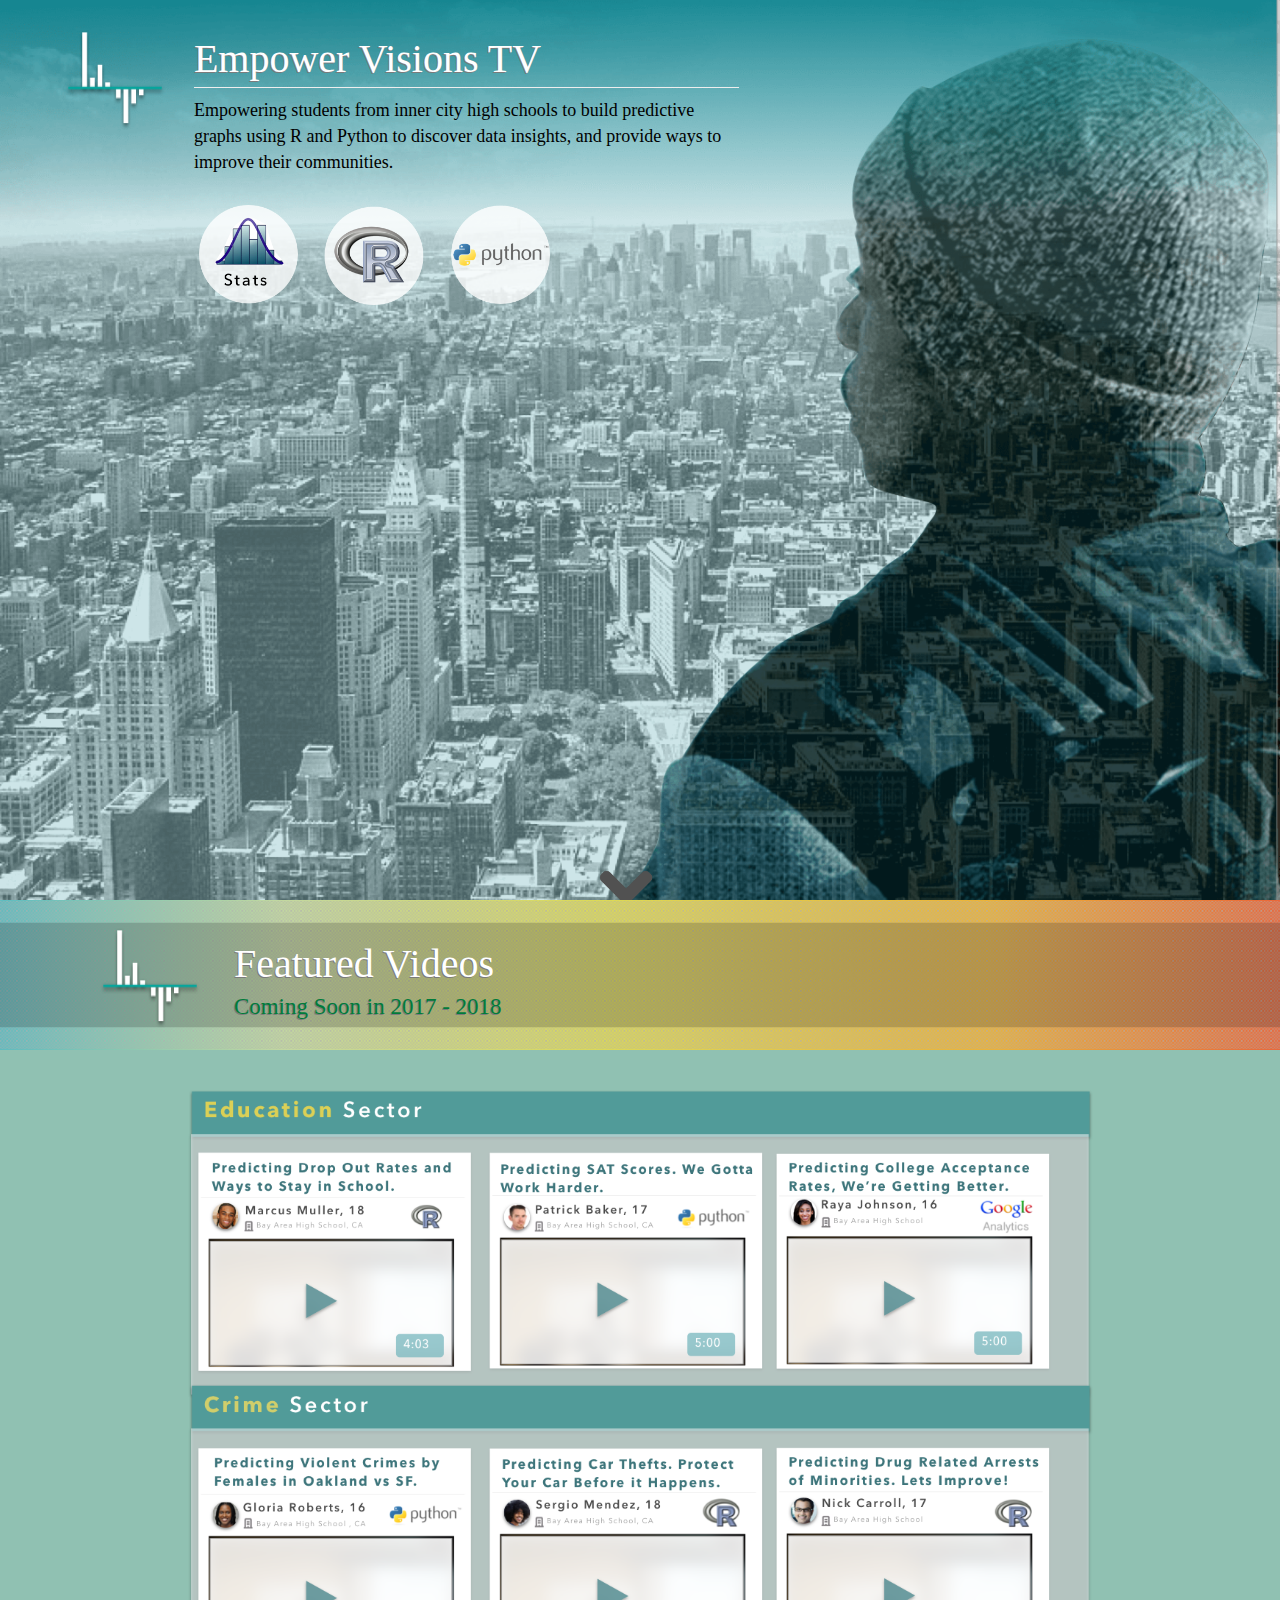
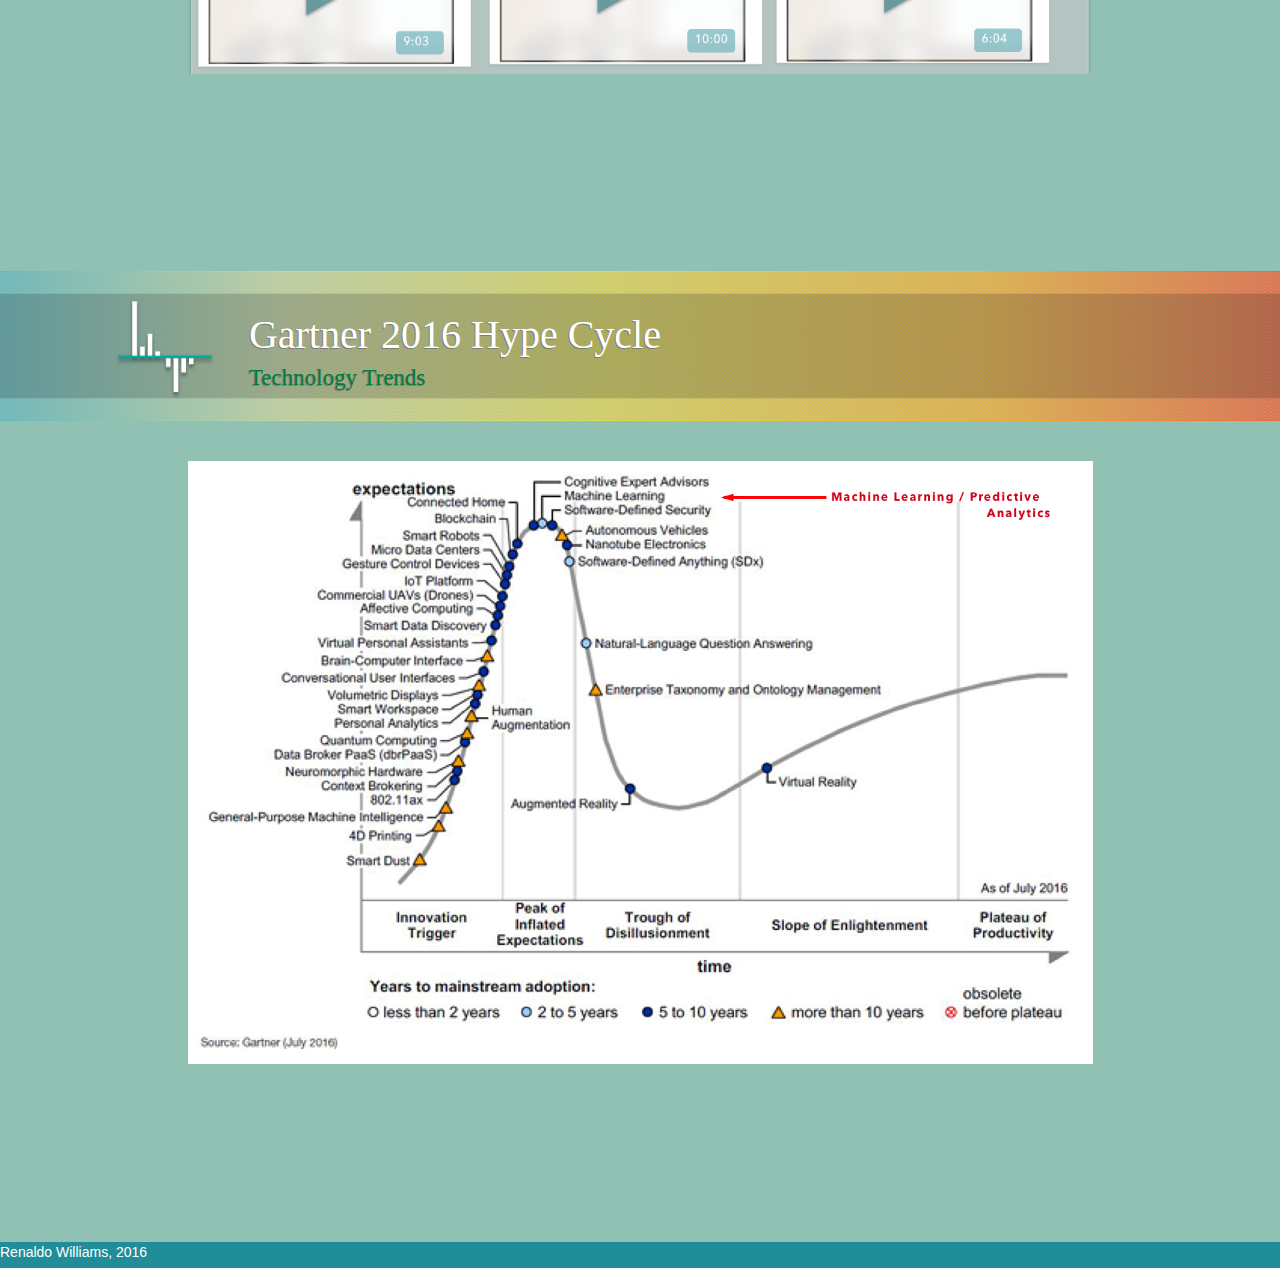
<file: index.html>
<!DOCTYPE html>
<html lang="en">
  <head>
    <meta charset="utf-8">
    <meta http-equiv="X-UA-Compatible" content="IE=edge">
    <meta name="viewport" content="width=device-width, initial-scale=1">
    
    <title>Empower Visions TV</title>

       <link rel='stylesheet' type='text/css' href='css/style.css'>
       <link rel="stylesheet" href="https://netdna.bootstrapcdn.com/bootstrap/3.3.6/css/bootstrap.min.css">

  </head>
  <body>

    <header class="background_img">

      <div class="row nomargin">


          <div class="header-section col-md-12 col-sm-12">

              <div class="row nomargin">

              <div class="header-icon moveto-inline-block ">

              </div>

              <div class="header-text moveto-inline-block">

                  <div class="row">

                      <div class="col-md-12 .col-sm-12">
                        <div class="header-main-text">

                          Empower Visions TV
                          <hr>

                        </div>

                      </div>

                  </div>

                  <div class="row">

                      <div class="col-md-12 .col-sm-12">
                        <div class="header-sub-text">

                          Empowering students from inner city high schools to build predictive graphs using R and Python to discover data insights, and provide ways to improve their communities.

                        </div>

                      </div>
                  
                  </div>  

                   <div class="row">

                      <div class="col-md-12 .col-sm-12">
                        <a href="https://www.datacamp.com/community/tutorials/r-or-python-for-data-analysis"> <div class="header-programming-logos">

                          

                        </div></a>

                      </div>
                  
                  </div> 

                </div>
              
              
                </div>

            </div>

          </div>

          <div class="row nopad anchor" href="#featured-section">

            <div class="col-md-12 col-sm-12 anchorbottom">

             <div class="col-md-2 col-center-block">
               
                <img class="arrow" src="./images/arrow-down-01.png" />

             </div>

            </div>

          </div>

      </header>

    
      <section id="featured-section">

          <div class="row nomargin">


            <div class="feature-header col-md-12 col-sm-12">

                <div class="row">

                  <div class="featured-icon moveto-inline-block ">

                  </div>

                  <div class="featured-text moveto-inline-block">

                  <span class="moveto-inline-block">Featured Videos</span> <br><span class="moveto-inline-block comingsoongray">Coming Soon in 2017 - 2018</span>

                  </div>

                </div>

            </div>

            <div class=" col-md-12 col-sm-12">

              <div class="row tenpercentpad">

                <div class="featured-highschools moveto-inline-block">

                </div>

                <span class="coming-soon" id="coming-soon">Not yet but coming soon.</span>

                <div class="featured-videos moveto-inline-block" onclick="sampleClicked()">

                </div>

              </div>



            </div>

            </div>


      </section>

       <section id="featured-section">

          <div class="row nomargin">


            <div class="feature-header col-md-12 col-sm-12">

                <div class="row nomargin">

                  <div class="featured-icon moveto-inline-block ">

                  </div>

                  <div class="gartner-text moveto-inline-block">

                  <span class="moveto-inline-block">Gartner 2016 Hype Cycle</span> <br><span class="moveto-inline-block comingsoongray">Technology Trends</span>

                  </div>

                </div>

            </div>

            <div class=" col-md-12 col-sm-12">

              <div class="row tenpercentpad">

                <div class="featured-highschools moveto-inline-block"></div>

              

                <div class="gartner-trends moveto-inline-block">

                </div>

              </div>



            </div>






            </div>

             <div class="anchorfeaturebottom">Renaldo Williams, 2016</div>

      </section>
    

      
      <script src="https://ajax.googleapis.com/ajax/libs/jquery/2.2.2/jquery.min.js"></script>

 
      <script src="js/logic.js"></script>
    

  </body>
</html>
</file>
<file: css/style.css>
html{width:100%;height:100%;background-color:#208d98}body{background-color:#208d98;font-family:Arial,sans-serif;color:#fff;width:100%;height:100%;padding:0;margin:0;overflow-x:hidden}.background_default_size{width:100%;height:100%;-webkit-background-size:cover;-moz-background-size:cover;background-size:cover;-o-background-size:cover}.moveto-inline-block{display:inline-block}.background_img{background-image:url(../images/background.png);background-repeat:no-repeat;background-color:#000;background-position-x:0;display:table;width:100%;height:100%;-webkit-background-size:cover;-moz-background-size:cover;background-size:cover;-o-background-size:cover}.background_img .nomargin{margin-left:auto;margin-right:auto;padding:0}.background_img .anchorbottom{background-color:transparent;width:100%;height:50px;bottom:0;position:absolute;color:#fff}.background_img .col-center-block{width:50px;height:50px;float:none;display:block;margin:0 auto;text-align:center;border-radius:25px;margin-top:20px}@keyframes bouncing{0%{bottom:0}50%{bottom:40px}100%{bottom:0}}.background_img .arrow{animation:bouncing 1s infinite ease-in-out;bottom:0;display:block;height:70px;left:50%;margin-left:-35px;position:absolute;width:70px;opacity:1}.background_img .header-section{width:100%;height:100px;background-color:transparent;margin-top:30px}.background_img .header-section .nomargin{margin-left:auto;margin-right:auto;padding:0}.background_img .header-section .header-icon{width:100px;height:100px;background-color:transparent;background-image:url(../images/graph_icon.png);background-repeat:no-repeat;-webkit-background-size:100%;margin-left:50px}.background_img .header-section .header-text{width:570px;height:100px;background-color:transparent;color:green;font-size:30}.background_img .header-section .header-text .header-main-text{font-family:Avenir Next;font-size:40px;font-weight:500;color:#fff;text-shadow:-1px 1px #7b7b7b;padding-left:25px}.background_img .header-section .header-text .header-sub-text{color:#000;font-family:Avenir Next;padding-left:25px;font-size:18px}.background_img .header-section .header-text hr{margin-top:0;margin-bottom:10px;border:0;border-top:1px solid #eee}.background_img .header-section .header-text .header-programming-logos{background-color:transparent;background-image:url(../images/programming_logos.png);background-repeat:no-repeat;background-size:65%;height:170px;margin-left:30px;margin-top:30px}@media (max-width:700px){.background_img .header-section .header-text .header-main-text{width:280px;font-size:22px}.background_img .header-section .header-text .header-programming-logos{background-size:90%}}@media (max-width:700px){.background_img .header-section .header-text{width:280px;height:50px;margin-left:-20px;margin-top:-10px}.background_img .header-section .header-icon{height:20px;width:20px;margin-left:0;vertical-align:top}.background_img .header-section hr{margin-top:1px;margin-bottom:6px;border:0;border-top:1px solid #eee}}@media (max-width:500px){.header-section{height:60px}.background_img{background-position-x:-370px;background-image:url(../images/background_lower.png)}}#featured-section{background-color:#90c1b2;padding-top:0;margin:0}#featured-section .nomargin{margin-left:auto;margin-right:auto;padding:0}#featured-section .feature-header{width:100%;height:150px;background-color:#3C858D;background-color:transparent;background-image:url(../images/color_mesh.png);background-repeat:no-repeat;-webkit-background-size:100%}#featured-section .featured-videos{background-color:transparent;background:url(../images/video_samples.png);background-repeat:no-repeat;background-size:100%;width:100%;height:781px;margin-top:20px;vertical-align:middle;padding-left:10px;margin-left:auto;margin-right:auto;float:none;padding-bottom:20px}#featured-section .gartner-trends{background-color:transparent;background:url(../images/gartner.png);background-repeat:no-repeat;background-size:100%;width:100%;height:781px;margin-top:20px;vertical-align:middle;padding-left:10px;margin-left:auto;margin-right:auto;float:none;padding-bottom:20px}#featured-section .tenpercentpad{padding-left:15%;padding-right:15%}#featured-section .comingsoongray{color:#007b3b;font-size:23px;top:-20px;position:relative}#featured-section .featured-icon{width:100px;height:100px;background-color:transparent;background-image:url(../images/graph_icon.png);background-repeat:no-repeat;-webkit-background-size:100%;margin-left:100px;margin-top:6px;vertical-align:middle}#featured-section .featured-text{font-size:40px;font-family:Avenir Next;color:#fff;vertical-align:middle;padding-top:35px;padding-left:30px;text-shadow:-1px 1px #7b7b7b}#featured-section .gartner-text{font-size:40px;font-family:Avenir Next;color:#fff;vertical-align:middle;padding-top:35px;padding-left:30px;text-shadow:-1px 1px #7b7b7b}#featured-section .coming-soon{display:none;font-size:30px;color:#ff0}#featured-section .anchorfeaturebottom{background-color:#208d98;width:100%;height:26px;bottom:0;color:#fff}@media (max-width:700px){#featured-section .header-section{height:60px}#featured-section .featured-icon{margin-left:5px;margin-top:20px;width:50px;height:50px}#featured-section .comingsoongray{color:#007b3b;font-size:19px;top:0;position:relative}#featured-section .featured-text{font-size:26px;padding-top:35px;padding-left:3px}#featured-section .gartner-text{font-size:19px;padding-top:35px;padding-left:6px}#featured-section .featured-videos{height:351px}#featured-section .anchorfeaturebottom{background-color:#208d98;width:100%;height:76px;bottom:0;color:#fff}}
</file>
